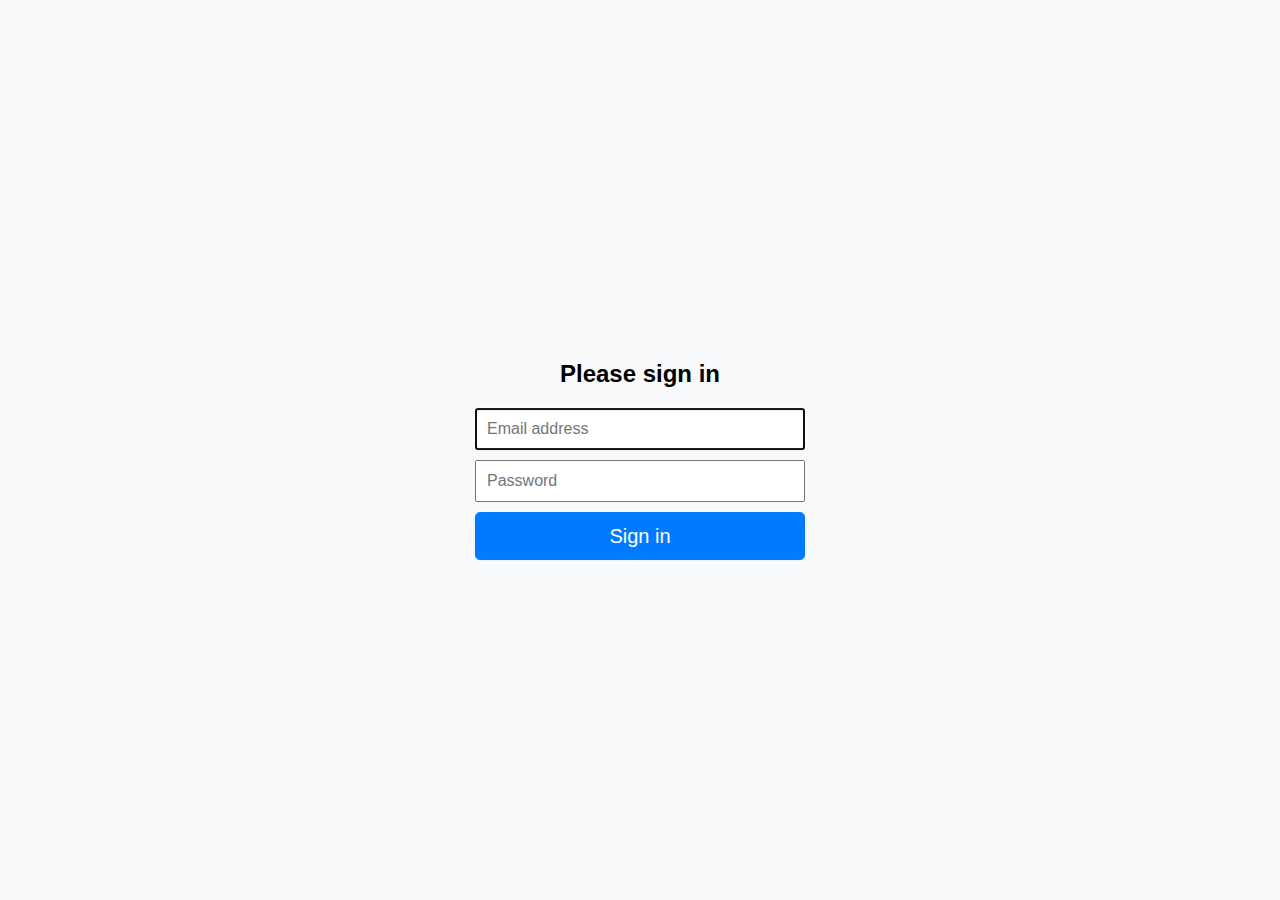
<file: src/main/resources/static/login.html>
<!DOCTYPE html>
<html lang="en">
<head>
  <meta charset="UTF-8">
  <title>Login page</title>
  <link rel="stylesheet" href="css/style.css">
</head>
<body>

<div class="login-container">
  <form id="login-form">
    <h2>Please sign in</h2>
    <div class="form-group">
      <input type="email" id="email" class="form-control" placeholder="Email address" required autofocus>
    </div>
    <div class="form-group">
      <input type="password" id="password" class="form-control" placeholder="Password" required>
    </div>
    <button class="btn btn-lg btn-primary btn-block" type="submit">Sign in</button>
    <div id="login-error" class="alert alert-danger" style="display: none; margin-top: 15px;"></div>
  </form>
</div>

<script src="js/main.js"></script>
</body>
</html>
</file>
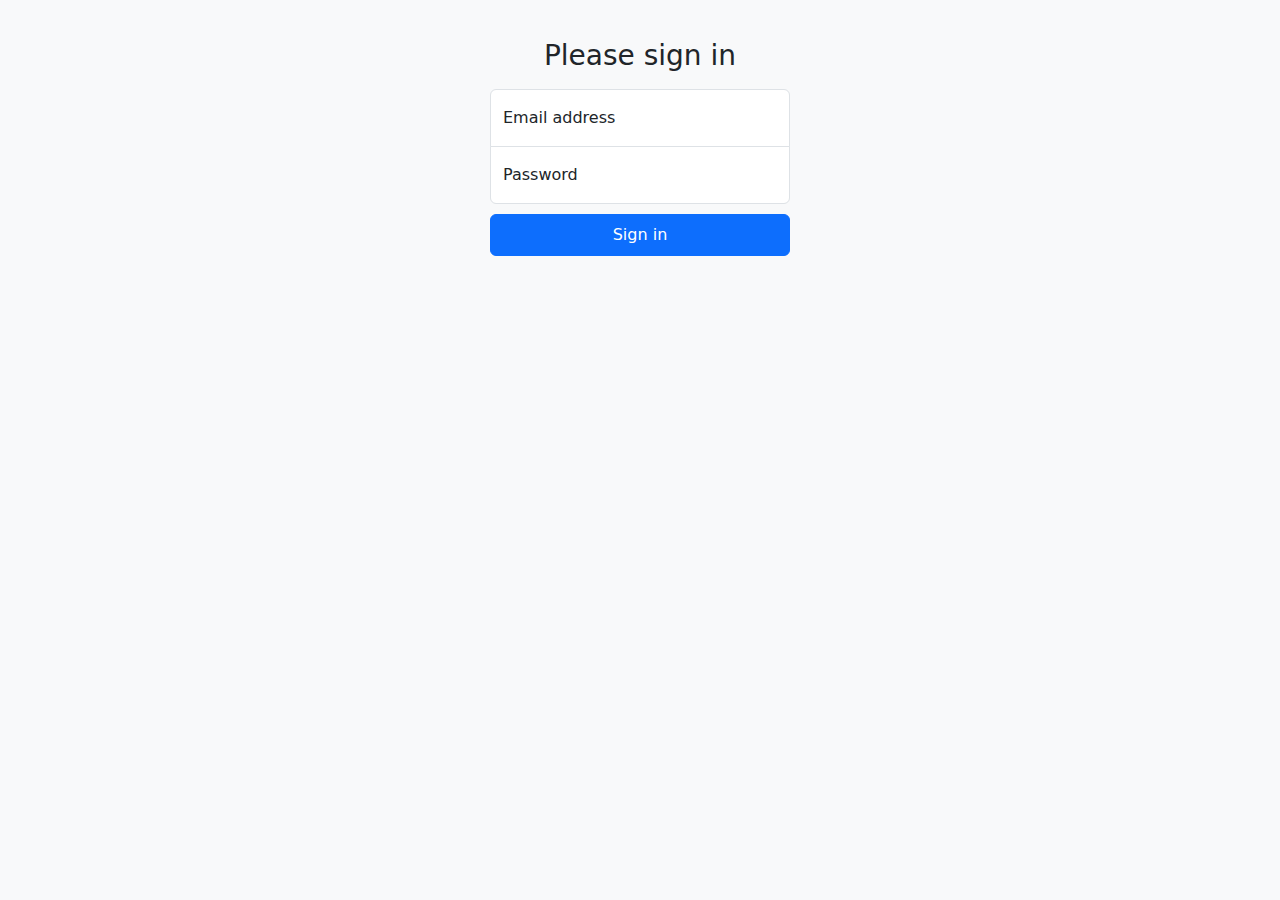
<file: src/main/resources/temp/login.html>
<!DOCTYPE html>
<html lang="en">
<head>
  <meta charset="UTF-8" />
  <meta name="viewport" content="width=device-width, initial-scale=1.0"/>
  <title>Login</title>
  <link href="https://cdn.jsdelivr.net/npm/bootstrap@5.3.0/dist/css/bootstrap.min.css" rel="stylesheet"/>
  <style>
    .form-signin {
      max-width: 330px;
      padding: 15px;
    }
    .form-floating:focus-within {
      z-index: 2;
    }
    input[type="email"] {
      margin-bottom: -1px;
      border-bottom-right-radius: 0;
      border-bottom-left-radius: 0;
    }
    input[type="password"] {
      margin-bottom: 10px;
      border-top-left-radius: 0;
      border-top-right-radius: 0;
    }
    .error {
      color: #dc3545;
      margin: 10px 0;
    }
  </style>
</head>
<body class="d-flex align-items-center py-4 bg-body-tertiary">
<main class="form-signin w-100 m-auto text-center">
  <form id="loginForm">
    <h1 class="h3 mb-3 fw-normal">Please sign in</h1>

    <div class="form-floating">
      <input type="email" class="form-control" id="email" placeholder="name@example.com" required>
      <label for="email">Email address</label>
    </div>

    <div class="form-floating">
      <input type="password" class="form-control" id="password" placeholder="Password" required>
      <label for="password">Password</label>
    </div>

    <button class="btn btn-primary w-100 py-2" type="submit">Sign in</button>
    <div id="errorMessage" class="error"></div>
  </form>
</main>

<script src="https://cdn.jsdelivr.net/npm/bootstrap@5.3.0/dist/js/bootstrap.bundle.min.js"></script>

<script>
  document.getElementById('loginForm').addEventListener('submit', function (e) {
    e.preventDefault();

    const email = document.getElementById('email').value;
    const password = document.getElementById('password').value;

    const formData = new URLSearchParams();
    formData.append('username', email);
    formData.append('password', password);

    fetch('/api/auth/login', {
      method: 'POST',
      headers: {
        'Content-Type': 'application/x-www-form-urlencoded'
      },
      body: formData,
      credentials: 'include'
    })
            .then(response => {
              if (response.ok) {
                window.location.href = 'index.html';
              } else {
                return response.text().then(text => {
                  document.getElementById('errorMessage').textContent =
                          text || 'Login failed. Please check your credentials.';
                });
              }
            })
            .catch(error => {
              document.getElementById('errorMessage').textContent =
                      'Login failed. Please check your credentials.';
            });
  });
</script>
</body>
</html>
</file>
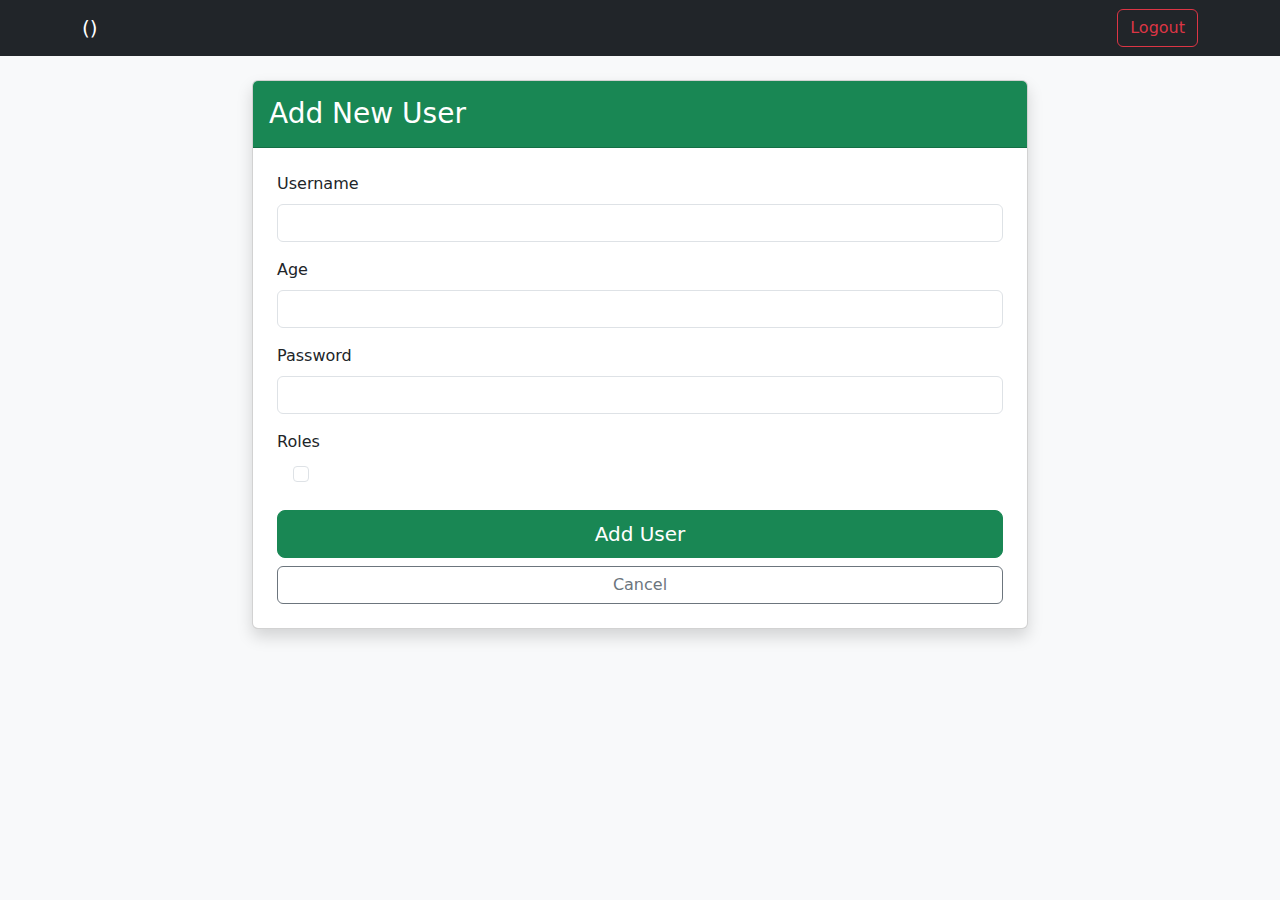
<file: src/main/resources/templates/add-user.html>
<!DOCTYPE html>
<html xmlns:th="http://www.thymeleaf.org"
      xmlns:sec="http://www.thymeleaf.org/extras/spring-security">
<head>
  <meta charset="UTF-8">
  <title>Add User</title>
  <link href="https://cdn.jsdelivr.net/npm/bootstrap@5.3.0/dist/css/bootstrap.min.css" rel="stylesheet">
</head>
<body class="bg-light">
<nav class="navbar navbar-expand-lg navbar-dark bg-dark">
  <div class="container">
        <span class="navbar-brand">
            <span sec:authentication="name"></span>
            (<span sec:authentication="principal.authorities"></span>)
        </span>
    <form th:action="@{/logout}" method="post" class="d-flex">
      <input type="hidden" th:name="${_csrf.parameterName}" th:value="${_csrf.token}">
      <button class="btn btn-outline-danger" type="submit">Logout</button>
    </form>
  </div>
</nav>

<div class="container mt-4" style="max-width: 800px;">
  <div class="card shadow">
    <div class="card-header bg-success text-white py-3">
      <h3 class="mb-0">Add New User</h3>
    </div>
    <div class="card-body p-4">
      <form th:action="@{/admin/add}" th:object="${user}" method="post">
        <input type="hidden" th:name="${_csrf.parameterName}" th:value="${_csrf.token}">

        <div class="mb-3">
          <label class="form-label">Username</label>
          <input type="text" class="form-control" th:field="*{username}" required>
        </div>

        <div class="mb-3">
          <label class="form-label">Age</label>
          <input type="number" class="form-control" th:field="*{age}" min="1" required>
        </div>

        <div class="mb-3">
          <label class="form-label">Password</label>
          <input type="password" class="form-control" th:field="*{password}" required>
        </div>

        <div class="mb-4">
          <label class="form-label">Roles</label>
          <div class="ms-3">
            <div th:each="role : ${allRoles}" class="form-check">
              <input class="form-check-input"
                     type="checkbox"
                     th:value="${role.id}"
                     name="roleIds"
                     th:id="${'role-' + role.id}">
              <label class="form-check-label"
                     th:for="${'role-' + role.id}"
                     th:text="${#strings.replace(role.name, 'ROLE_', '')}"></label>
            </div>
          </div>
        </div>

        <div class="d-grid gap-2">
          <button type="submit" class="btn btn-success btn-lg">Add User</button>
          <a th:href="@{/admin}" class="btn btn-outline-secondary">Cancel</a>
        </div>
      </form>
    </div>
  </div>
</div>

<script src="https://cdn.jsdelivr.net/npm/bootstrap@5.3.0/dist/js/bootstrap.bundle.min.js"></script>
</body>
</html>
</file>
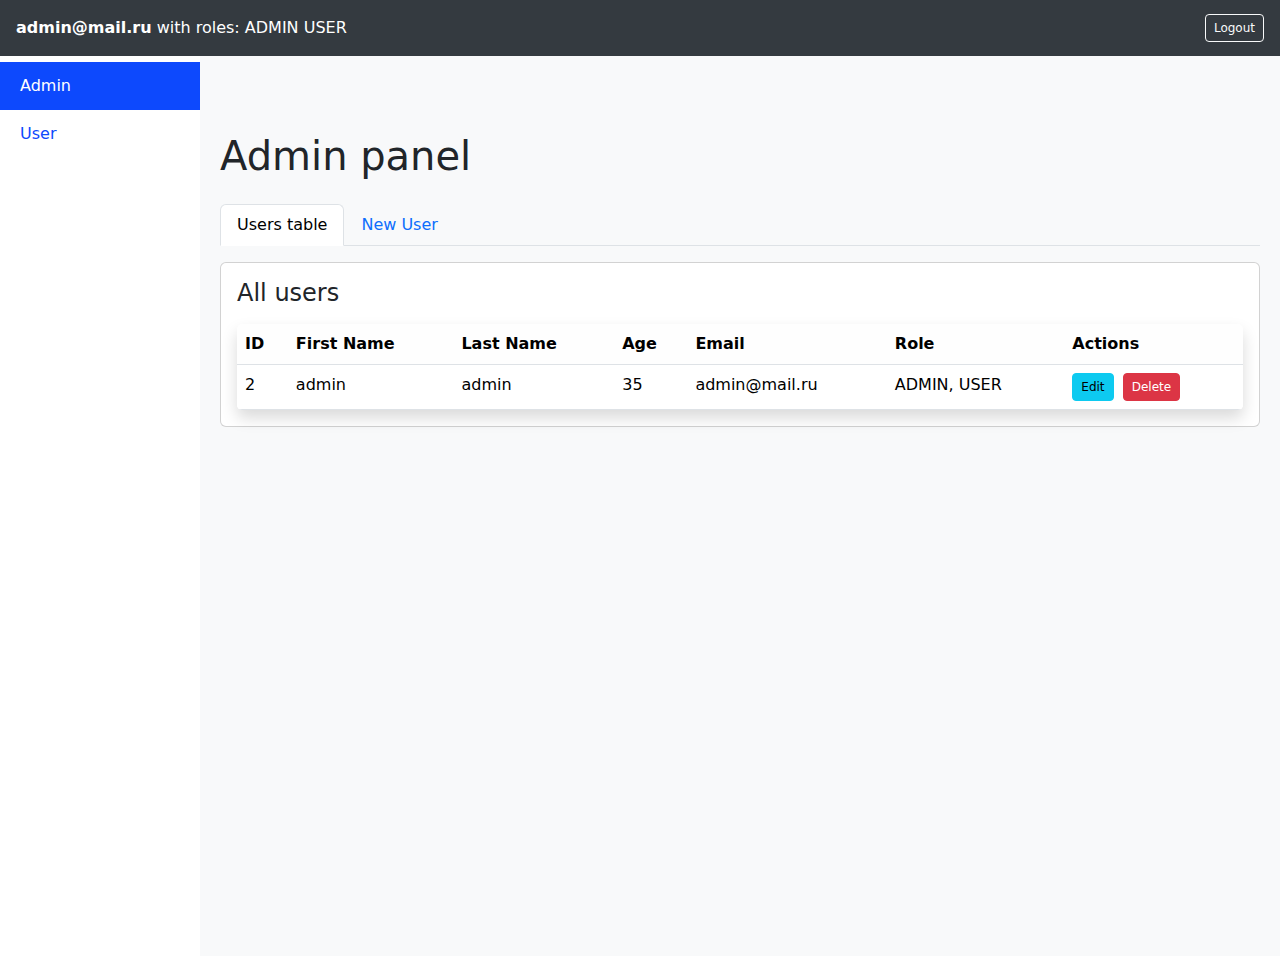
<file: src/main/resources/templates/admin.html>
<!DOCTYPE html>
<html xmlns:th="http://www.thymeleaf.org">
<head>
  <meta charset="UTF-8">
  <meta name="viewport" content="width=device-width, initial-scale=1.0">
  <title>Admin Panel</title>
  <link href="https://cdn.jsdelivr.net/npm/bootstrap@5.3.0/dist/css/bootstrap.min.css" rel="stylesheet">
  <style>
    :root {
      --sidebar-width: 200px;
      --sidebar-bg: #ffffff;
      --sidebar-color: #0d49fd;
      --sidebar-active-bg: #0d49fd;
      --sidebar-active-color: #ffffff;
    }

    body {
      display: flex;
      min-height: 100vh;
      overflow-x: hidden;
      margin: 0;
      padding-top: 56px; /* Добавлено для верхней панели */
    }

    .sidebar {
      width: var(--sidebar-width);
      background: var(--sidebar-bg);
      color: var(--sidebar-color);
      height: 100vh;
      position: fixed;
      top: 0;
      left: 0;
      z-index: 1000;
    }

    .sidebar .nav-link {
      color: var(--sidebar-color);
      padding: 12px 20px;
    }

    .sidebar .nav-link.active {
      background-color: var(--sidebar-active-bg);
      color: var(--sidebar-active-color);
    }

    .main-content {
      margin-left: var(--sidebar-width);
      width: calc(100% - var(--sidebar-width));
      background-color: #f8f9fa;
      min-height: 100vh;
    }


    .navbar-custom {
      background-color: #343a40;
      color: white;
      padding: 0.5rem 1rem;
      position: fixed;
      top: 0;
      z-index: 1001;
      width: 100%;
      box-sizing: border-box;
      display: flex;
      justify-content: space-between;
      align-items: center;
      height: 56px;
      left: 0;
    }


    .table-container {
      box-shadow: 0 0.5rem 1rem rgba(0, 0, 0, 0.15);
      border-radius: 5px;
      overflow: hidden;
    }

    .table thead th {
      background-color: rgba(248, 249, 250, 0.11);
      color: black;
    }

    .btn-sm {
      font-size: 0.75rem;
      padding: 0.25rem 0.5rem;
    }

    .modal-content {
      border-radius: 10px;
    }

    .modal-header {
      background-color: #0d6efd;
      color: rgba(248, 249, 250, 0.11);
      border-top-left-radius: 10px;
      border-top-right-radius: 10px;
    }

    .role-select {
      min-height: 120px;
    }

    .content-container {
      margin-top: 56px;
      padding: 20px;

    }

  </style>
</head>
<body>

<nav class="sidebar d-flex flex-column">
  <div class="p-3 fs-5 fw-bold">Admin</div>
  <ul class="nav flex-column">
    <li class="nav-item">
      <a class="nav-link active" th:href="@{/admin}">Admin</a>
    </li>
    <li class="nav-item">
    <li class="nav-item" th:if="${#lists.contains(user.roles.![name], 'ROLE_USER')}">
      <a class="nav-link" th:href="@{/user}">User</a>
    </li>
  </ul>
</nav>

<div class="navbar-custom">
  <div>
    <strong th:text="${user.email}">admin@mail.ru</strong> with roles:
    <span th:each="role, iter : ${user.roles}"
          th:text="${#strings.substringAfter(role.name, 'ROLE_')} + (${iter.last} ? '' : ' ')">
      ADMIN USER
    </span>
  </div>
  <a th:href="@{/logout}" class="btn btn-outline-light btn-sm">Logout</a>
</div>

<div class="main-content">
  <div class="content-container">

    <h1 class="mb-4">Admin panel</h1>

    <ul class="nav nav-tabs mb-3" id="adminTabs">
      <li class="nav-item">
        <a class="nav-link active" data-bs-toggle="tab" href="#usersTab">Users table</a>
      </li>
      <li class="nav-item">
        <a class="nav-link" data-bs-toggle="tab" href="#addUserTab">New User</a>
      </li>
    </ul>

    <div class="tab-content">

      <div class="tab-pane fade show active" id="usersTab">
        <div class="card">
          <div class="card-body">
            <h4 class="mb-3">All users</h4>
            <div class="table-responsive table-container">
              <table class="table table-hover mb-0">
                <thead>
                <tr>
                  <th>ID</th>
                  <th>First Name</th>
                  <th>Last Name</th>
                  <th>Age</th>
                  <th>Email</th>
                  <th>Role</th>
                  <th>Actions</th>
                </tr>
                </thead>
                <tbody>
                <tr th:each="u : ${users}"
                    th:data-id="${u.id}"
                    th:data-first-name="${u.firstName}"
                    th:data-last-name="${u.lastName}"
                    th:data-age="${u.age}"
                    th:data-email="${u.email}"
                    th:data-roles="${#strings.listJoin(u.roles.![id], ',')}">
                  <td th:text="${u.id}">2</td>
                  <td th:text="${u.firstName}">admin</td>
                  <td th:text="${u.lastName}">admin</td>
                  <td th:text="${u.age}">35</td>
                  <td th:text="${u.email}">admin@mail.ru</td>
                  <td>
                    <span th:each="role, iter : ${u.roles}"
                          th:text="${#strings.substringAfter(role.name, 'ROLE_')} + (${iter.last} ? '' : ', ')">
                      ADMIN, USER
                    </span>
                  </td>
                  <td>
                    <button class="btn btn-info btn-sm"
                            data-bs-toggle="modal"
                            data-bs-target="#editModal"
                            onclick="fillEditForm(this)">Edit</button>
                    <button class="btn btn-danger btn-sm ms-1"
                            data-bs-toggle="modal"
                            data-bs-target="#deleteModal"
                            onclick="fillDeleteForm(this)">Delete</button>
                  </td>
                </tr>
                </tbody>
              </table>
            </div>
          </div>
        </div>
      </div>

      <div class="tab-pane fade h-100" id="addUserTab" style="background-color: white;">
        <div class="d-flex justify-content-center h-100">
          <div class="bg-white rounded shadow w-100">

            <div class="bg-white p-3 w-100 border-bottom">
              <h5 class="modal-title mb-0 fw-bold">Add new user</h5>
            </div>

            <div class="p-4" style="max-width: 500px; margin: 0 auto;">
              <form th:action="@{/admin/add}" method="post">
                <input type="hidden" th:name="${_csrf.parameterName}" th:value="${_csrf.token}" />

                <div class="mb-3">
                  <label class="form-label fw-bold">First name</label>
                  <input type="text" name="firstName" class="form-control" required>
                </div>

                <div class="mb-3">
                  <label class="form-label fw-bold">Last name</label>
                  <input type="text" name="lastName" class="form-control" required>
                </div>

                <div class="mb-3">
                  <label class="form-label fw-bold">Age</label>
                  <input type="number" name="age" class="form-control" required min="1">
                </div>

                <div class="mb-3">
                  <label class="form-label fw-bold">Email</label>
                  <input type="email" name="email" class="form-control" required>
                </div>

                <div class="mb-3">
                  <label class="form-label fw-bold">Password</label>
                  <input type="password" name="password" class="form-control" required>
                </div>

                <div class="mb-3">
                  <label class="form-label fw-bold">Role</label>
                  <select multiple name="roleIds" class="form-select role-select" required>
                    <option th:each="role : ${allRoles}"
                            th:value="${role.id}"
                            th:text="${#strings.substringAfter(role.name, 'ROLE_')}">
                    </option>
                  </select>
                </div>

                <div class="d-flex justify-content-center mt-4">
                  <button type="submit" class="btn btn-success">Add User</button>
                </div>
              </form>
            </div>
          </div>
        </div>
      </div>



<div class="modal fade" id="editModal" tabindex="-1" aria-hidden="true">
  <div class="modal-dialog">
    <div class="modal-content">
      <div class="modal-header">
        <h5 class="modal-title text-white">Edit User</h5>
        <button type="button" class="btn-close btn-close-white" data-bs-dismiss="modal" aria-label="Close"></button>
      </div>
      <form th:action="@{/admin/edit}" method="post">
        <div class="modal-body">
          <input type="hidden" th:name="${_csrf.parameterName}" th:value="${_csrf.token}" />
          <input type="hidden" name="id" id="editUserId">

          <div class="mb-3">
            <label class="form-label fw-bold">First name</label>
            <input type="text" name="firstName" id="editFirstName" class="form-control" required>
          </div>

          <div class="mb-3">
            <label class="form-label fw-bold">Last name</label>
            <input type="text" name="lastName" id="editLastName" class="form-control" required>
          </div>

          <div class="mb-3">
            <label class="form-label fw-bold">Age</label>
            <input type="number" name="age" id="editAge" class="form-control" required>
          </div>

          <div class="mb-3">
            <label class="form-label fw-bold">Email</label>
            <input type="email" name="email" id="editEmail" class="form-control" required>
          </div>

          <div class="mb-3">
            <label class="form-label fw-bold">Password</label>
            <input type="password" name="password" class="form-control" placeholder="Leave blank to keep unchanged">
          </div>

          <div class="mb-3">
            <label class="form-label fw-bold">Role</label>
            <select multiple name="roleIds" class="form-select role-select" id="editRoles">
              <option th:each="role : ${allRoles}"
                      th:value="${role.id}"
                      th:text="${#strings.replace(role.name, 'ROLE_', '')}">
              </option>
            </select>
          </div>
        </div>
        <div class="modal-footer">
          <button type="button" class="btn btn-secondary" data-bs-dismiss="modal">Close</button>
          <button type="submit" class="btn btn-primary">Save Changes</button>
        </div>
      </form>
    </div>
  </div>
</div>

<div class="modal fade" id="deleteModal" tabindex="-1" aria-hidden="true">
  <div class="modal-dialog">
    <div class="modal-content">
      <div class="modal-header bg-danger text-white">
        <h5 class="modal-title">Confirm Deletion</h5>
        <button type="button" class="btn-close btn-close-white" data-bs-dismiss="modal" aria-label="Close"></button>
      </div>
      <form id="deleteForm" method="post">
        <div class="modal-body">
          <input type="hidden" th:name="${_csrf.parameterName}" th:value="${_csrf.token}" />
          <input type="hidden" name="id" id="deleteUserId">
          <p>Are you sure you want to delete user: <strong id="userName"></strong>?</p>
          <p class="text-danger"><strong>This action cannot be undone!</strong></p>
        </div>
        <div class="modal-footer">
          <button type="button" class="btn btn-secondary" data-bs-dismiss="modal">Cancel</button>
          <button type="submit" class="btn btn-danger">Delete User</button>
        </div>
      </form>
    </div>
  </div>
</div>



<div class="modal fade" id="addModal" tabindex="-1" aria-hidden="true">
  <div class="modal-dialog">
    <div class="modal-content">
      <div class="modal-header bg-success text-white">
        <h5 class="modal-title">Add New User</h5>
        <button type="button" class="btn-close btn-close-white" data-bs-dismiss="modal" aria-label="Close"></button>
      </div>
      <form th:action="@{/admin/add}" method="post">
        <div class="modal-body">
          <input type="hidden" th:name="${_csrf.parameterName}" th:value="${_csrf.token}" />

          <div class="mb-3">
            <label class="form-label fw-bold">First name</label>
            <input type="text" name="firstName" class="form-control" required>
          </div>

          <div class="mb-3">
            <label class="form-label fw-bold">Last name</label>
            <input type="text" name="lastName" class="form-control" required>
          </div>

          <div class="mb-3">
            <label class="form-label fw-bold">Age</label>
            <input type="number" name="age" class="form-control" required min="1">
          </div>

          <div class="mb-3">
            <label class="form-label fw-bold">Email</label>
            <input type="email" name="email" class="form-control" required>
          </div>

          <div class="mb-3">
            <label class="form-label fw-bold">Password</label>
            <input type="password" name="password" class="form-control" required>
          </div>

          <div class="mb-3">
            <label class="form-label fw-bold">Role</label>
            <select multiple name="roleIds" class="form-select role-select" required>
              <option th:each="role : ${allRoles}"
                      th:value="${role.id}"
                      th:text="${#strings.replace(role.name, 'ROLE_', '')}">
              </option>
            </select>
          </div>
        </div>
        <div class="modal-footer">
          <button type="button" class="btn btn-secondary" data-bs-dismiss="modal">Cancel</button>
          <button type="submit" class="btn btn-success">Add User</button>
        </div>
      </form>
    </div>
  </div>
</div>



<script src="https://cdn.jsdelivr.net/npm/bootstrap@5.3.0/dist/js/bootstrap.bundle.min.js"></script>
<script>

  function fillEditForm(button) {
    const row = button.closest('tr');

    function switchToUsersTab() {
      const usersTab = new bootstrap.Tab(document.getElementById('usersTab'));
      usersTab.show();
    }

    document.getElementById('editUserId').value = row.dataset.id;
    document.getElementById('editFirstName').value = row.dataset.firstName;
    document.getElementById('editLastName').value = row.dataset.lastName;
    document.getElementById('editAge').value = row.dataset.age;
    document.getElementById('editEmail').value = row.dataset.email;

    const roleSelect = document.getElementById('editRoles');
    const userRoleIds = row.dataset.roles.split(',');

    Array.from(roleSelect.options).forEach(option => {
      option.selected = userRoleIds.includes(option.value);
    });
  }

  function fillDeleteForm(button) {
    const row = button.closest('tr');
    document.getElementById('deleteUserId').value = row.dataset.id;

    const userName = `${row.dataset.firstName} ${row.dataset.lastName} (${row.dataset.email})`;
    document.getElementById('userName').textContent = userName;


    document.getElementById('deleteForm').action = `/admin/delete/${row.dataset.id}`;
  }
</script>
</body>
</html>
</file>
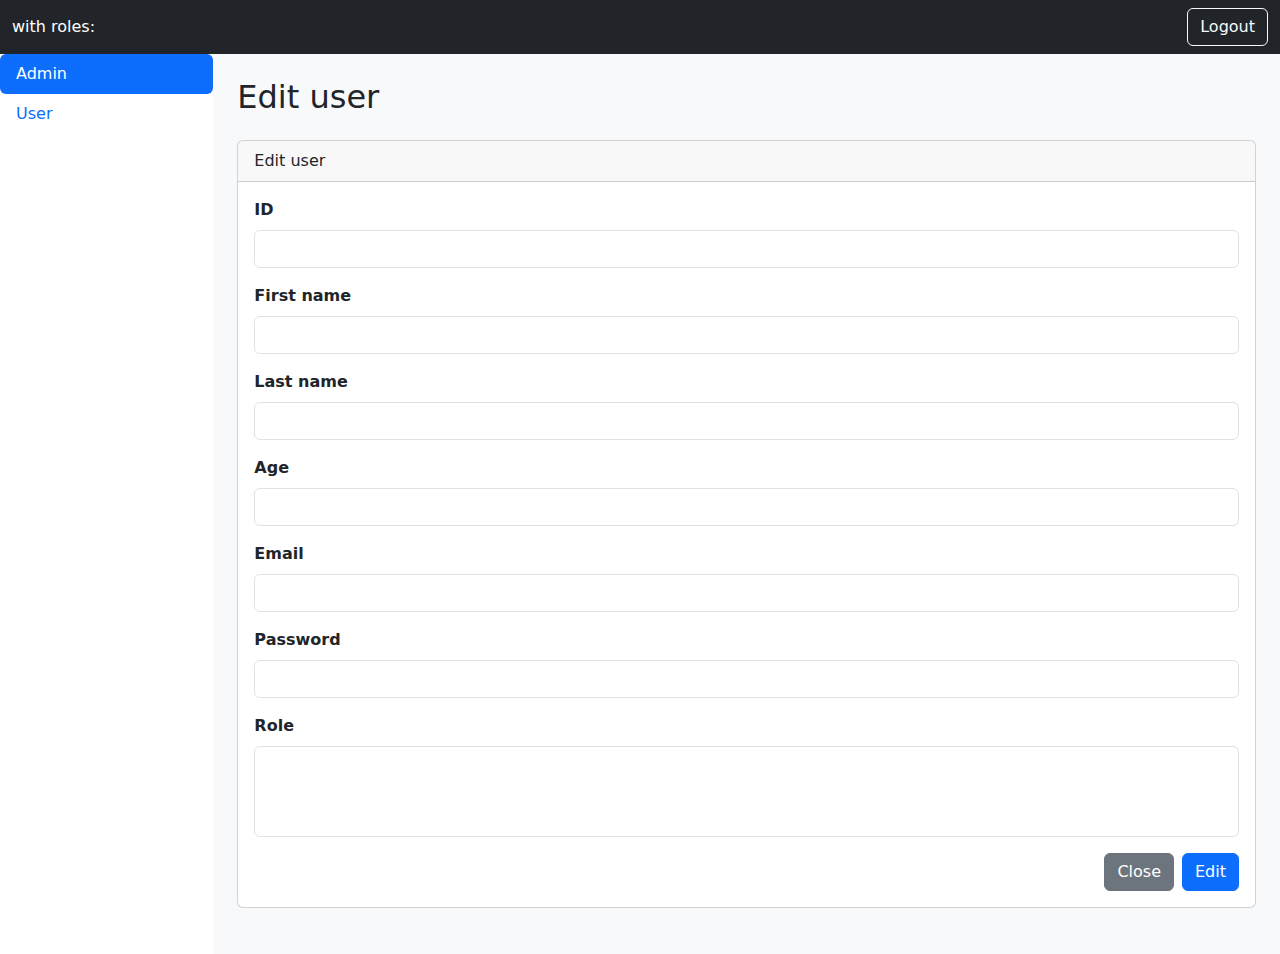
<file: src/main/resources/templates/edit-user.html>
<!DOCTYPE html>
<html xmlns:th="http://www.thymeleaf.org"
      xmlns:sec="http://www.thymeleaf.org/extras/spring-security">
<head>
    <meta charset="UTF-8">
    <title>Edit user</title>
    <link href="https://cdn.jsdelivr.net/npm/bootstrap@5.3.0/dist/css/bootstrap.min.css" rel="stylesheet">
</head>
<body class="bg-light">

<nav class="navbar navbar-dark bg-dark">
    <div class="container-fluid d-flex justify-content-between">
        <div>
            <span class="navbar-text text-white fw-bold" sec:authentication="name"></span>
            <span class="text-white">with roles:</span>
            <span class="navbar-text text-white" sec:authentication="principal.authorities"></span>
        </div>
        <form th:action="@{/logout}" method="post">
            <input type="hidden" th:name="${_csrf.parameterName}" th:value="${_csrf.token}"/>
            <button type="submit" class="btn btn-outline-light">Logout</button>
        </form>
    </div>
</nav>

<div class="container-fluid">
    <div class="row">
        <!-- Sidebar -->
        <div class="col-md-2 bg-white vh-100 p-0">
            <ul class="nav flex-column nav-pills">
                <li class="nav-item">
                    <a class="nav-link active" th:href="@{/admin}">Admin</a>
                </li>
                <li class="nav-item">
                    <a class="nav-link" th:href="@{/user}">User</a>
                </li>
            </ul>
        </div>

        <!-- Main content -->
        <div class="col-md-10 p-4">
            <h2>Edit user</h2>

            <div class="card mt-4">
                <div class="card-header">Edit user</div>
                <div class="card-body">
                    <form th:action="@{/admin/edit}" method="post">
                        <input type="hidden" th:name="${_csrf.parameterName}" th:value="${_csrf.token}" />

                        <div class="mb-3">
                            <label class="form-label fw-bold">ID</label>
                            <input type="text" name="id" class="form-control" th:value="${user.id}" readonly>
                        </div>

                        <div class="mb-3">
                            <label class="form-label fw-bold">First name</label>
                            <input type="text" name="firstName" class="form-control" th:value="${user.firstName}" required>
                        </div>

                        <div class="mb-3">
                            <label class="form-label fw-bold">Last name</label>
                            <input type="text" name="lastName" class="form-control" th:value="${user.lastName}" required>
                        </div>

                        <div class="mb-3">
                            <label class="form-label fw-bold">Age</label>
                            <input type="number" name="age" class="form-control" th:value="${user.age}" required>
                        </div>

                        <div class="mb-3">
                            <label class="form-label fw-bold">Email</label>
                            <input type="email" name="email" class="form-control" th:value="${user.email}" required>
                        </div>

                        <div class="mb-3">
                            <label class="form-label fw-bold">Password</label>
                            <input type="password" name="password" class="form-control">
                        </div>

                        <div class="mb-3">
                            <label class="form-label fw-bold">Role</label>
                            <select multiple name="roleIds" class="form-select">
                                <option th:each="role : ${allRoles}"
                                        th:value="${role.id}"
                                        th:selected="${user.roles.contains(role)}"
                                        th:text="${#strings.replace(role.name, 'ROLE_', '')}">
                                </option>
                            </select>
                        </div>

                        <div class="d-flex justify-content-end">
                            <a th:href="@{/admin}" class="btn btn-secondary me-2">Close</a>
                            <button type="submit" class="btn btn-primary">Edit</button>
                        </div>
                    </form>
                </div>
            </div>

        </div>
    </div>
</div>

</body>
</html>
</file>
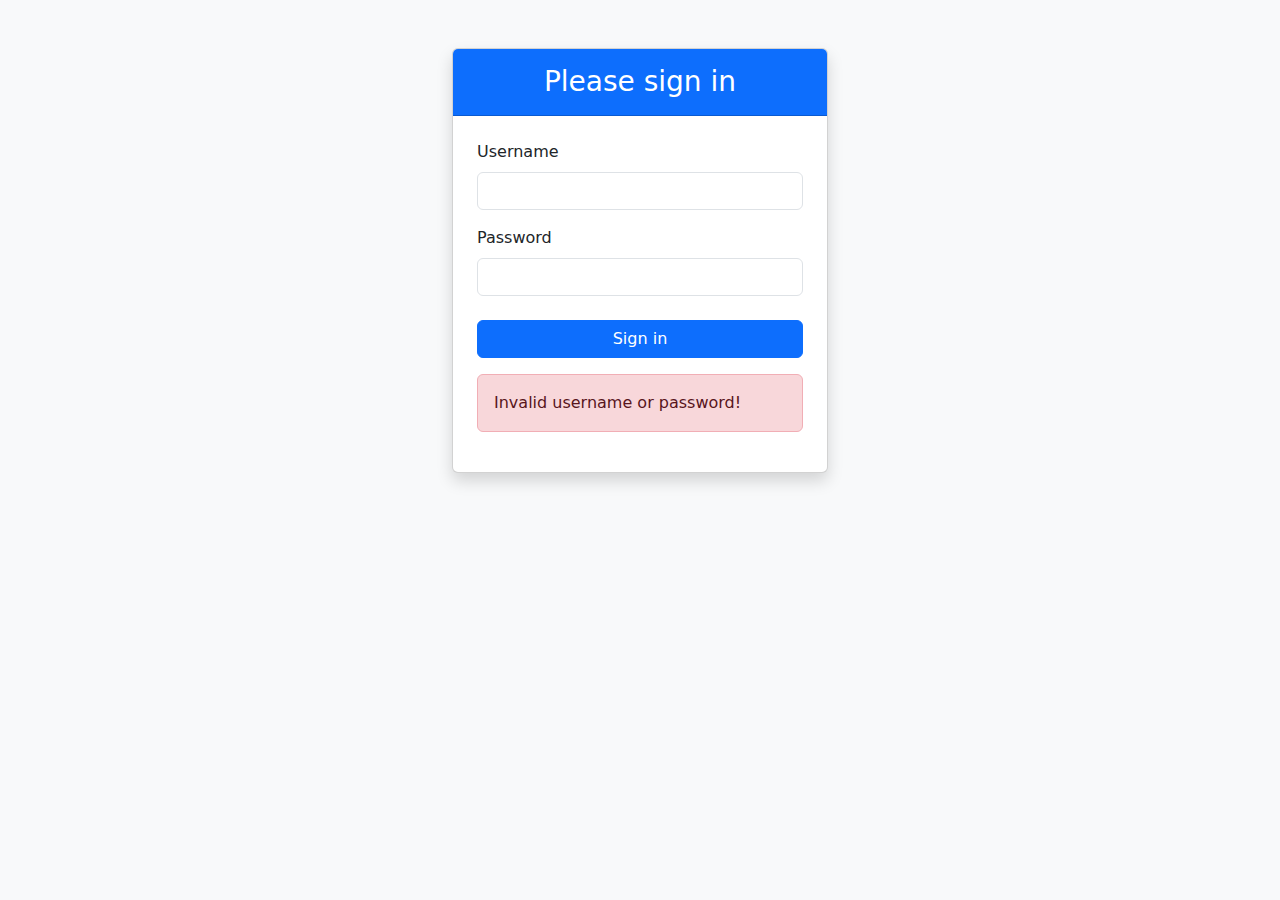
<file: src/main/resources/templates/login.html>
<!DOCTYPE html>
<html xmlns:th="http://www.thymeleaf.org">
<head>
  <meta charset="UTF-8">
  <title>Login</title>
  <link href="https://cdn.jsdelivr.net/npm/bootstrap@5.3.0/dist/css/bootstrap.min.css" rel="stylesheet">
</head>
<body class="bg-light">
<div class="container mt-5" style="max-width: 400px;">
  <div class="card shadow">
    <div class="card-header bg-primary text-white text-center py-3">
      <h3 class="mb-0">Please sign in</h3>
    </div>
    <div class="card-body p-4">
      <form th:action="@{/login}" method="post">
        <div class="mb-3">
          <label class="form-label">Username</label>
          <input type="text" name="username" class="form-control" required>
        </div>
        <div class="mb-4">
          <label class="form-label">Password</label>
          <input type="password" name="password" class="form-control" required>
        </div>
        <input type="hidden" th:name="${_csrf.parameterName}" th:value="${_csrf.token}">
        <button type="submit" class="btn btn-primary w-100">Sign in</button>
      </form>
      <div th:if="${param.error}" class="alert alert-danger mt-3">
        Invalid username or password!
      </div>
    </div>
  </div>
</div>
<script src="https://cdn.jsdelivr.net/npm/bootstrap@5.3.0/dist/js/bootstrap.bundle.min.js"></script>
</body>
</html>
</file>
<file: src/main/resources/static/css/style.css>
body {
    font-family: -apple-system, BlinkMacSystemFont, "Segoe UI", Roboto, "Helvetica Neue", Arial, sans-serif;
    margin: 0;
    background-color: #f8f9fa;
    font-size: 16px;
}

.hidden {
    display: none !important;
}


.login-container {
    width: 100%;
    max-width: 330px;
    padding: 15px;
    margin: auto;
    text-align: center;
    position: absolute;
    top: 50%;
    left: 50%;
    transform: translate(-50%, -50%);
}

.login-container h2 {
    margin-bottom: 20px;
}

.login-container .form-control {
    position: relative;
    box-sizing: border-box;
    height: auto;
    padding: 10px;
    font-size: 16px;
    width: 100%;
    margin-bottom: 10px;
}

.login-container .form-control:focus {
    z-index: 2;
}


.btn {
    display: inline-block;
    font-weight: 400;
    text-align: center;
    vertical-align: middle;
    user-select: none;
    border: 1px solid transparent;
    padding: 0.375rem 0.75rem;
    font-size: 1rem;
    line-height: 1.5;
    border-radius: 0.25rem;
    cursor: pointer;
    transition: color .15s ease-in-out, background-color .15s ease-in-out, border-color .15s ease-in-out, box-shadow .15s ease-in-out;
}

.btn-primary {
    color: #fff;
    background-color: #007bff;
    border-color: #007bff;
}

.btn-lg {
    padding: 0.5rem 1rem;
    font-size: 1.25rem;
    line-height: 1.5;
    border-radius: 0.3rem;
}

.btn-block {
    display: block;
    width: 100%;
}

.btn-info {
    color: #fff;
    background-color: #17a2b8;
    border-color: #17a2b8;
}

.btn-danger {
    color: #fff;
    background-color: #dc3545;
    border-color: #dc3545;
}

.btn-success {
    color: #fff;
    background-color: #28a745;
    border-color: #28a745;
}

.btn-secondary {
    color: #fff;
    background-color: #6c757d;
    border-color: #6c757d;
}

.alert-danger {
    color: #721c24;
    background-color: #f8d7da;
    border-color: #f5c6cb;
    padding: .75rem 1.25rem;
    margin-bottom: 1rem;
    border: 1px solid transparent;
    border-radius: .25rem;
}


.header {
    display: flex;
    justify-content: space-between;
    align-items: center;
    padding: 10px 20px;
    background-color: #343a40;
    color: white;
}

.btn-logout {
    background: none;
    border: none;
    color: #a9a9a9;
    cursor: pointer;
    font-size: 1em;
}

.btn-logout:hover {
    color: white;
}

.container-fluid {
    display: flex;
}

.sidebar {
    width: 200px;
    background-color: #fff;
    height: calc(100vh - 56px);
    padding: 15px 0;
}

.sidebar nav ul {
    list-style: none;
    padding: 0;
    margin: 0;
}

.sidebar nav li a {
    display: block;
    padding: 10px 15px;
    color: #007bff;
    text-decoration: none;
}
.sidebar nav li.active a {
    background-color: #007bff;
    color: white;
}

.main-content {
    flex-grow: 1;
    padding: 20px;
    background-color: #f8f9fa;
}

.main-content h1, .main-content h2 {
    border-bottom: 1px solid #dee2e6;
    padding-bottom: 10px;
    margin-top: 0;
}
.main-content h2 {
    font-size: 1.5em;
    margin-top: 20px;
}


.tabs .tab-btn {
    background-color: #e9ecef;
    border: 1px solid #dee2e6;
    padding: 10px 15px;
    cursor: pointer;
}

.tabs .tab-btn.active {
    background-color: #fff;
    border-bottom-color: #fff;
}


.table {
    width: 100%;
    border-collapse: collapse;
    margin-top: 20px;
    background-color: white;
}

.table th, .table td {
    padding: 12px;
    text-align: left;
    border: 1px solid #dee2e6;
}

.table th {
    background-color: #f2f2f2;
}


.add-user-form {
    background: #fff;
    padding: 20px;
    border: 1px solid #dee2e6;
    max-width: 500px;
    margin: 20px auto;
}

.add-user-form .form-group {
    margin-bottom: 15px;
}

.add-user-form label {
    font-weight: bold;
    display: block;
    margin-bottom: 5px;
}

.add-user-form input, .add-user-form select {
    width: 100%;
    padding: 8px;
    border-radius: 4px;
    border: 1px solid #ccc;
    box-sizing: border-box;
}

.text-center {
    text-align: center;
}


.modal {
    position: fixed;
    z-index: 1000;
    left: 0;
    top: 0;
    width: 100%;
    height: 100%;
    overflow: auto;
    background-color: rgba(0,0,0,0.5);
}

.modal-content {
    background-color: #fefefe;
    margin: 10% auto;
    padding: 20px;
    border: 1px solid #888;
    width: 80%;
    max-width: 500px;
    border-radius: 5px;
}

.modal-header {
    display: flex;
    justify-content: space-between;
    align-items: center;
    border-bottom: 1px solid #dee2e6;
    padding-bottom: 10px;
}

.modal-header h2 {
    margin: 0;
    border: none;
}

.close-btn {
    color: #aaa;
    font-size: 28px;
    font-weight: bold;
    cursor: pointer;
}

.close-btn:hover,
.close-btn:focus {
    color: black;
    text-decoration: none;
}
.modal-body {
    padding-top: 20px;
}

.edit-delete-form {
    display: flex;
    flex-direction: column;
    align-items: center;
}

.edit-delete-form .form-group {
    width: 80%;
    margin-bottom: 15px;
    text-align: center;
}
.edit-delete-form label {
    font-weight: bold;
}
.edit-delete-form input, .edit-delete-form select {
    width: 100%;
    padding: 8px;
    border-radius: 4px;
    border: 1px solid #ccc;
    box-sizing: border-box;
    margin-top: 5px;
}
.edit-delete-form input:disabled, .edit-delete-form select:disabled {
    background-color: #e9ecef;
}
.modal-footer {
    display: flex;
    justify-content: flex-end;
    gap: 10px;
    padding-top: 20px;
    border-top: 1px solid #dee2e6;
    margin-top: 20px;
}
</file>
